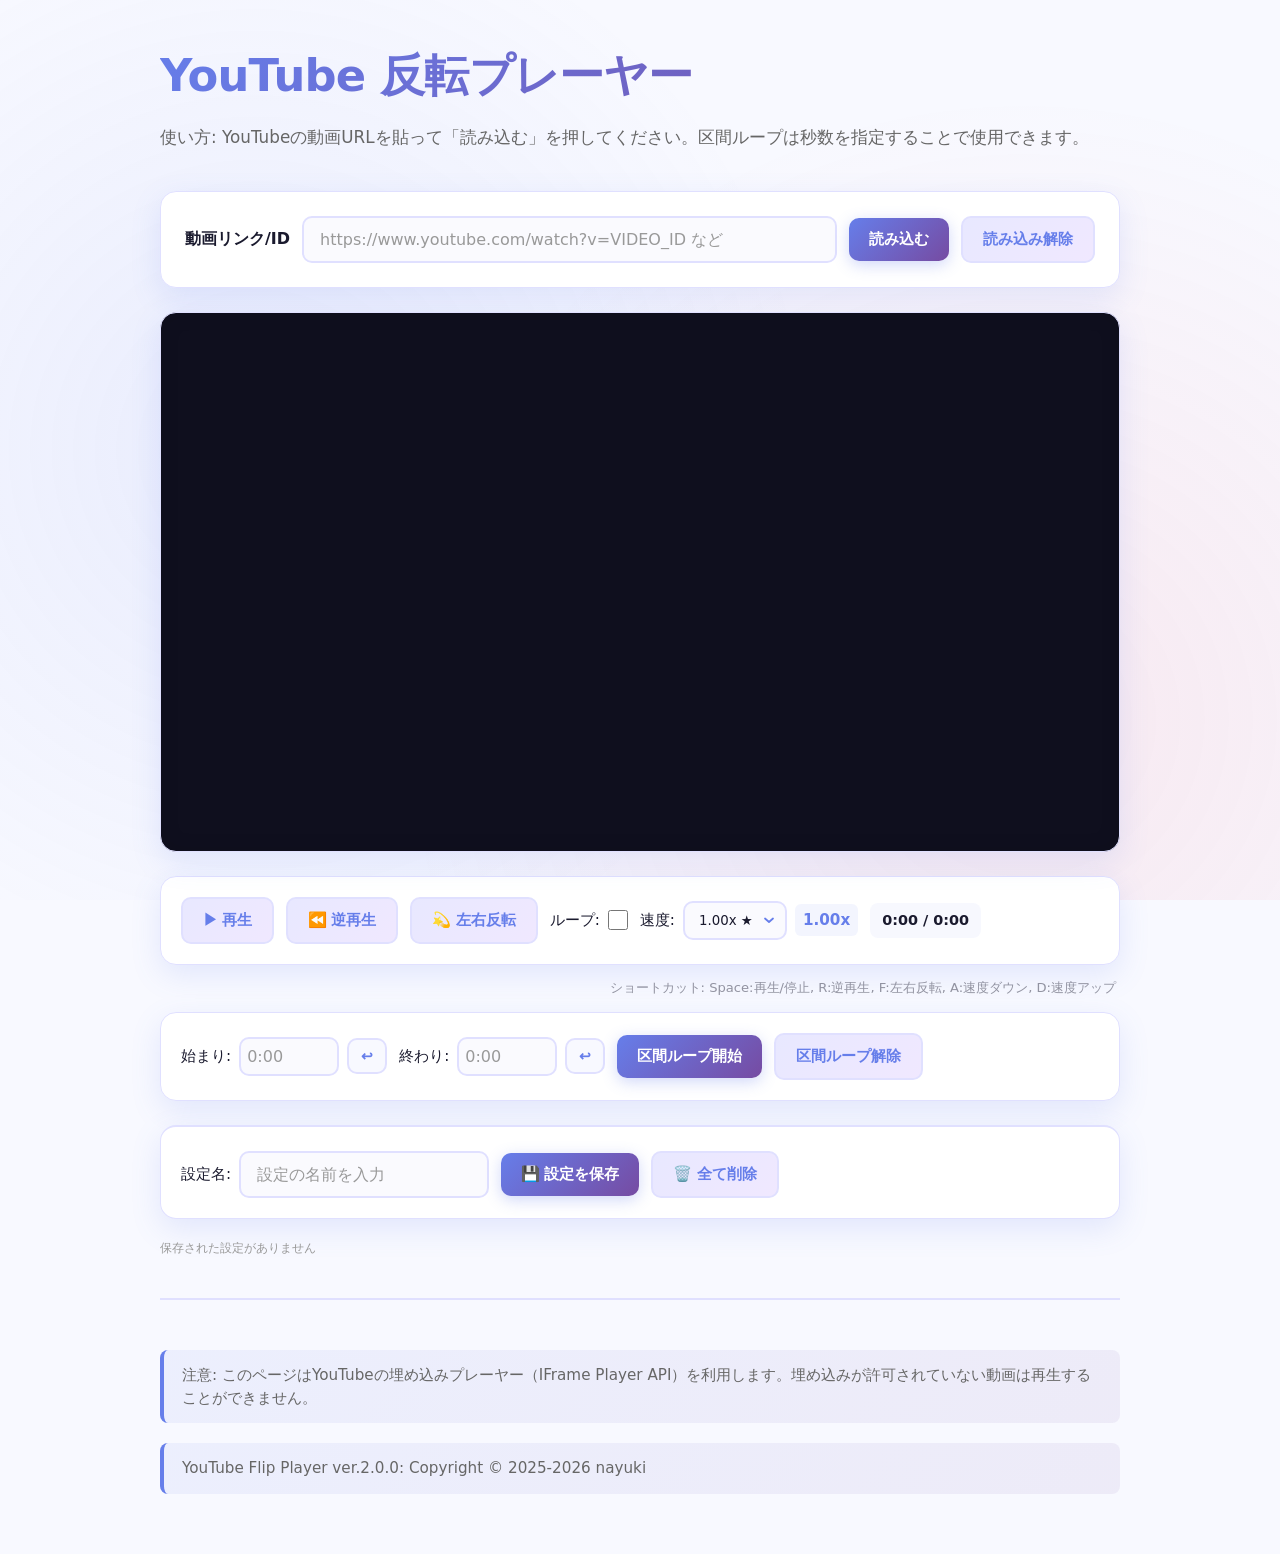
<file: index.html>
<!DOCTYPE html>
<html lang="ja">
<head>
  <meta charset="utf-8" />
  <meta name="viewport" content="width=device-width, initial-scale=1" />
  <meta name="description" content="YouTubeを逆再生できるウェブアプリ。速度調整やループ再生にも対応。">
  <meta name="keywords" content="YouTube, 逆再生, Reverse Player, 動画再生, 動画編集">
  <meta name="robots" content="index, follow">
  <title>YouTube Flip Player</title>
  <link rel="stylesheet" href="style.css">
</head>
<body>
  <div class="container">
    <!-- ヘッダー -->
    <header>
      <h1>YouTube 反転プレーヤー</h1>
      <p>使い方: YouTubeの動画URLを貼って「読み込む」を押してください。区間ループは秒数を指定することで使用できます。</p>
    </header>

    <!-- 動画読み込みセクション -->
    <section class="load-section">
      <label for="urlInput">動画リンク/ID</label>
      <div class="url-input-wrap">
        <input id="urlInput" type="text" placeholder="https://www.youtube.com/watch?v=VIDEO_ID など" />
        <button id="urlClearBtn" class="url-clear-btn" type="button" aria-label="URLをクリア">×</button>
        <div id="historySuggestions" class="history-suggestions"></div>
      </div>
      <button id="loadBtn">読み込む</button>
      <button id="unloadBtn">読み込み解除</button>
    </section>

    <!-- プレーヤー -->
    <div class="player-wrap">
      <div id="iframeBox" class="iframe-box"></div>
    </div>

    <!-- メインコントロール -->
    <div class="controls">
      <button id="playPauseBtn">▶ 再生</button>
      <button id="reverseBtn">⏪ 逆再生</button>
      <button id="mirrorBtn">💫 左右反転</button>

      <label class="small">
        ループ: <input id="loopChk" type="checkbox" />
      </label>

      <label class="small">
        速度: <select id="speedSelect"></select>
        <span id="speedActive" class="speed-active">1.00x</span>
      </label>

      <label class="small slider-label">
        再生位置:
        <input id="posSlider" class="slider" type="range" min="0" max="100" value="0" />
      </label>

      <span id="timeLabel" class="small">0:00 / 0:00</span>
    </div>

    <p class="shortcut-hint">ショートカット: Space:再生/停止, R:逆再生, F:左右反転, A:速度ダウン, D:速度アップ</p>

    <!-- A-B 区間ループコントロール -->
    <div class="controls">
      <label class="small">
        始まり:
        <input id="pointA" type="text" placeholder="0:00" style="width: 35px;" />
        <button id="setAFromCurrent" title="現在の再生位置を始まりに設定">↩</button>
      </label>
      <label class="small">
        終わり:
        <input id="pointB" type="text" placeholder="0:00" style="width: 35px;" />
        <button id="setBFromCurrent" title="現在の再生位置を終わりに設定">↩</button>
      </label>
      <button id="setAB">区間ループ開始</button>
      <button id="clearAB">区間ループ解除</button>
    </div>

    <!-- プリセット管理 -->
    <div class="controls section-divider">
      <label class="small">
        設定名:
        <input id="presetName" type="text" placeholder="設定の名前を入力" style="width: 150px;" />
      </label>
      <button id="savePresetBtn">💾 設定を保存</button>
      <button id="clearPresetsBtn">🗑️ 全て削除</button>
    </div>

    <div id="presetsContainer"></div>

    <!-- フッター情報 -->
    <footer>
      <p class="note">注意: このページはYouTubeの埋め込みプレーヤー（IFrame Player API）を利用します。埋め込みが許可されていない動画は再生することができません。</p>
      <p class="note">YouTube Flip Player ver.2.0.0: Copyright © 2025-2026 nayuki</p>
    </footer>
  </div>

  <!-- YouTube IFrame API -->
  <script src="https://www.youtube.com/iframe_api"></script>
  <!-- アプリケーションスクリプト -->
  <script src="script.js"></script>
</body>
</html>
</file>
<file: style.css>
/* ========== CSS Variables & Reset ========== */
:root {
  --primary-gradient: linear-gradient(135deg, #667eea 0%, #764ba2 100%);
  --secondary-gradient: linear-gradient(135deg, #f093fb 0%, #f5576c 100%);
  --accent-color: #667eea;
  --accent-light: #764ba2;
  --text-dark: #1a1a2e;
  --text-light: #666;
  --bg-dark: #0f0f1e;
  --bg-light: #f8f9ff;
  --card-bg: #ffffff;
  --border-color: #e0e0ff;
  --shadow: 0 10px 30px rgba(102, 126, 234, 0.15);
  --shadow-hover: 0 15px 40px rgba(102, 126, 234, 0.25);
  --transition: all 0.3s cubic-bezier(0.25, 0.46, 0.45, 0.94);
}

* {
  margin: 0;
  padding: 0;
  box-sizing: border-box;
}

html {
  scroll-behavior: smooth;
}

body {
  font-family: system-ui, -apple-system, "Hiragino Kaku Gothic ProN", "Yu Gothic", "メイリオ", sans-serif;
  background: var(--bg-light);
  color: var(--text-dark);
  line-height: 1.6;
  min-height: 100vh;
  overflow-x: hidden;
}

body::before {
  content: "";
  position: fixed;
  top: 0;
  left: 0;
  width: 100%;
  height: 100%;
  background: radial-gradient(circle at 20% 50%, rgba(102, 126, 234, 0.1) 0%, transparent 50%),
    radial-gradient(circle at 80% 80%, rgba(245, 87, 108, 0.1) 0%, transparent 50%);
  pointer-events: none;
  z-index: -1;
}

.container {
  max-width: 1000px;
  margin: 0 auto;
  padding: 40px 20px;
}

/* ========== ヘッダー & タイトル ========== */
header {
  margin-bottom: 40px;
  animation: slideInDown 0.6s ease-out;
}

@keyframes slideInDown {
  from {
    opacity: 0;
    transform: translateY(-30px);
  }
  to {
    opacity: 1;
    transform: translateY(0);
  }
}

h1 {
  font-size: 2.8rem;
  font-weight: 800;
  background: var(--primary-gradient);
  -webkit-background-clip: text;
  -webkit-text-fill-color: transparent;
  background-clip: text;
  margin-bottom: 12px;
  letter-spacing: -0.8px;
}

header > p {
  color: var(--text-light);
  font-size: 1.05rem;
  margin-bottom: 0;
  max-width: none;
  line-height: 1.6;
  white-space: nowrap;
  overflow-x: auto;
  overflow-y: hidden;
  text-overflow: clip;
}

/* ========== セクション ========== */
section {
  background: var(--card-bg);
  border-radius: 16px;
  padding: 24px;
  margin-bottom: 24px;
  border: 1px solid var(--border-color);
  box-shadow: var(--shadow);
  transition: var(--transition);
  display: flex;
  flex-wrap: wrap;
  align-items: center;
  gap: 12px;
  animation: fadeInUp 0.6s ease-out;
}

@keyframes fadeInUp {
  from {
    opacity: 0;
    transform: translateY(20px);
  }
  to {
    opacity: 1;
    transform: translateY(0);
  }
}

section:hover {
  box-shadow: var(--shadow-hover);
  border-color: var(--accent-color);
}

section label {
  font-weight: 600;
  color: var(--text-dark);
  min-width: fit-content;
}

.url-input-wrap {
  position: relative;
  flex: 1;
  min-width: 250px;
}

.url-input-wrap input[type="text"] {
  width: 100%;
  min-width: 100%;
  padding-right: 42px;
}

.url-clear-btn {
  position: absolute;
  top: 50%;
  right: 8px;
  width: 28px;
  height: 28px;
  transform: translateY(-50%);
  padding: 0;
  border-radius: 999px;
  border: 1px solid var(--border-color);
  background: #ffffff;
  color: var(--text-light);
  font-size: 1rem;
  font-weight: 700;
  line-height: 1;
  box-shadow: none;
}

.url-clear-btn::before {
  display: none;
}

.url-clear-btn:hover {
  color: white;
  background: var(--accent-color);
  border-color: var(--accent-color);
  transform: translateY(-50%) scale(1.06);
}

.url-clear-btn.hidden {
  display: none;
}

.history-suggestions {
  position: absolute;
  top: calc(100% + 6px);
  left: 0;
  width: 100%;
  display: none;
  flex-direction: column;
  gap: 6px;
  padding: 8px;
  background: #ffffff;
  border: 1px solid var(--border-color);
  border-radius: 12px;
  box-shadow: 0 10px 24px rgba(15, 15, 30, 0.12);
  z-index: 30;
  max-height: 220px;
  overflow-y: auto;
}

.history-suggestions.open {
  display: flex;
}

.history-item {
  width: 100%;
  padding: 7px 12px;
  border-radius: 8px;
  border: 1px solid var(--border-color);
  background: #ffffff;
  color: var(--text-dark);
  font-size: 0.82rem;
  font-weight: 600;
  box-shadow: none;
  overflow: hidden;
  text-overflow: ellipsis;
  text-align: left;
}

.history-item::before {
  display: none;
}

.history-item:hover {
  background: var(--accent-color);
  color: white;
  border-color: var(--accent-color);
  transform: translateY(-1px);
}

.shortcut-hint {
  color: rgba(26, 26, 46, 0.45);
  font-size: 0.82rem;
  text-align: right;
  margin: -8px 4px 14px;
  user-select: none;
}

/* ========== フォーム要素 ========== */
input[type="text"],
input[type="range"],
select {
  transition: var(--transition);
  font-family: inherit;
}

input[type="text"] {
  flex: 1;
  min-width: 250px;
  padding: 12px 16px;
  font-size: 1rem;
  border: 2px solid var(--border-color);
  border-radius: 10px;
  background: #fafafe;
  color: var(--text-dark);
  outline: none;
}

input[type="text"]:focus {
  border-color: var(--accent-color);
  background: #fff;
  box-shadow: 0 0 0 3px rgba(102, 126, 234, 0.1);
}

input[type="text"]::placeholder {
  color: #999;
}

#pointA,
#pointB {
  width: 100px !important;
  min-width: 100px !important;
  flex: 0 0 100px !important;
  padding: 8px 6px;
  text-align: left;
}

#pointA::placeholder,
#pointB::placeholder {
  text-align: left;
}

select {
  padding: 10px 14px;
  border: 2px solid var(--border-color);
  border-radius: 10px;
  background: #fafafe url("data:image/svg+xml,%3Csvg xmlns='http://www.w3.org/2000/svg' width='12' height='12' viewBox='0 0 12 12'%3E%3Cpath d='M2 4.5L6 8L10 4.5' fill='none' stroke='%23667eea' stroke-width='1.8' stroke-linecap='round' stroke-linejoin='round'/%3E%3C/svg%3E") no-repeat right 10px center;
  background-size: 12px;
  padding-right: 32px;
  appearance: none;
  cursor: pointer;
  color: var(--text-dark);
  outline: none;
}

select:focus {
  border-color: var(--accent-color);
  background-color: #fff;
  box-shadow: 0 0 0 3px rgba(102, 126, 234, 0.1);
}

input[type="range"] {
  flex: 1;
  min-width: 100px;
  height: 6px;
  border-radius: 3px;
  background: linear-gradient(to right, var(--accent-color), var(--accent-light));
  outline: none;
  -webkit-appearance: none;
  appearance: none;
}

input[type="range"]::-webkit-slider-thumb {
  -webkit-appearance: none;
  appearance: none;
  width: 20px;
  height: 20px;
  border-radius: 50%;
  background: var(--primary-gradient);
  cursor: pointer;
  box-shadow: 0 2px 8px rgba(102, 126, 234, 0.3);
  transition: var(--transition);
}

input[type="range"]::-webkit-slider-thumb:hover {
  transform: scale(1.2);
  box-shadow: 0 4px 12px rgba(102, 126, 234, 0.4);
}

input[type="range"]::-moz-range-thumb {
  width: 20px;
  height: 20px;
  border-radius: 50%;
  background: var(--primary-gradient);
  cursor: pointer;
  border: none;
  box-shadow: 0 2px 8px rgba(102, 126, 234, 0.3);
  transition: var(--transition);
}

input[type="range"]::-moz-range-thumb:hover {
  transform: scale(1.2);
  box-shadow: 0 4px 12px rgba(102, 126, 234, 0.4);
}

input[type="checkbox"] {
  width: 20px;
  height: 20px;
  cursor: pointer;
  accent-color: var(--accent-color);
}

/* ========== ボタン ========== */
button {
  padding: 11px 20px;
  font-size: 0.95rem;
  font-weight: 600;
  border: none;
  border-radius: 10px;
  cursor: pointer;
  transition: var(--transition);
  white-space: nowrap;
  text-transform: none;
  position: relative;
  overflow: hidden;
}

button::before {
  content: "";
  position: absolute;
  top: 50%;
  left: 50%;
  width: 0;
  height: 0;
  border-radius: 50%;
  background: rgba(255, 255, 255, 0.2);
  transform: translate(-50%, -50%);
  transition: width 0.6s, height 0.6s;
}

button:active {
  transform: scale(0.98);
}

button:active::before {
  width: 300px;
  height: 300px;
}

/* プライマリボタン */
#loadBtn,
#setAB,
#savePresetBtn {
  background: var(--primary-gradient);
  color: white;
  box-shadow: 0 4px 15px rgba(102, 126, 234, 0.3);
}

#loadBtn:hover,
#setAB:hover,
#savePresetBtn:hover {
  box-shadow: var(--shadow);
  transform: translateY(-2px);
}

/* セカンダリボタン */
#playPauseBtn,
#reverseBtn,
#unloadBtn,
#clearAB,
#clearPresetsBtn {
  background: linear-gradient(135deg, #e8e8ff 0%, #f0e8ff 100%);
  color: var(--accent-color);
  border: 2px solid var(--border-color);
  font-weight: 700;
}

#playPauseBtn:hover,
#reverseBtn:hover,
#unloadBtn:hover,
#clearAB:hover,
#clearPresetsBtn:hover {
  background: var(--primary-gradient);
  color: white;
  border-color: var(--accent-color);
  box-shadow: 0 8px 20px rgba(102, 126, 234, 0.25);
  transform: translateY(-2px);
}

/* 小型ボタン */
#setAFromCurrent,
#setBFromCurrent,
.preset-actions button {
  padding: 8px 12px;
  font-size: 0.85rem;
  background: var(--bg-light);
  color: var(--accent-color);
  border: 2px solid var(--border-color);
}

#setAFromCurrent:hover,
#setBFromCurrent:hover,
.preset-actions button:hover {
  background: var(--accent-color);
  color: white;
  border-color: var(--accent-color);
  box-shadow: 0 4px 10px rgba(102, 126, 234, 0.2);
}

#mirrorBtn {
  background: linear-gradient(135deg, #e8e8ff 0%, #f0e8ff 100%);
  color: var(--accent-color);
  border: 2px solid var(--border-color);
  font-weight: 700;
}

#mirrorBtn:hover {
  background: var(--primary-gradient);
  color: white;
  border-color: var(--accent-color);
  box-shadow: 0 8px 20px rgba(102, 126, 234, 0.25);
  transform: translateY(-2px);
}

#mirrorBtn.mirror-active {
  background: var(--secondary-gradient);
  color: white;
  border-color: #f5576c;
  box-shadow: 0 8px 20px rgba(245, 87, 108, 0.3);
}

/* ========== プレーヤー ========== */
.player-wrap {
  margin-bottom: 24px;
  width: 100%;
  aspect-ratio: 16 / 9;
  background: var(--bg-dark);
  display: flex;
  align-items: center;
  justify-content: center;
  overflow: hidden;
  border-radius: 16px;
  border: 1px solid var(--border-color);
  box-shadow: var(--shadow);
  position: relative;
  animation: zoomIn 0.6s ease-out;
}

@keyframes zoomIn {
  from {
    opacity: 0;
    transform: scale(0.95);
  }
  to {
    opacity: 1;
    transform: scale(1);
  }
}

.player-wrap::before {
  content: "";
  position: absolute;
  inset: 0;
  border-radius: 16px;
  pointer-events: none;
  box-shadow: inset 0 0 20px rgba(0, 0, 0, 0.1);
}

.iframe-box {
  width: 100%;
  height: 100%;
  transform-origin: center center;
  border-radius: 16px;
  overflow: hidden;
}

/* ========== コントロール ========== */
.controls {
  background: var(--card-bg);
  border-radius: 16px;
  padding: 20px;
  margin-bottom: 20px;
  border: 1px solid var(--border-color);
  box-shadow: var(--shadow);
  display: flex;
  gap: 12px;
  align-items: center;
  flex-wrap: wrap;
  transition: var(--transition);
  animation: fadeInUp 0.6s ease-out;
}

.controls:hover {
  box-shadow: var(--shadow-hover);
  border-color: var(--accent-color);
}

.controls.ab-loop-active {
  border-color: #f5576c;
  background: linear-gradient(135deg, rgba(245, 87, 108, 0.08) 0%, rgba(240, 147, 251, 0.08) 100%);
  box-shadow: 0 10px 28px rgba(245, 87, 108, 0.16);
}

#setAB.ab-loop-on {
  background: var(--secondary-gradient);
  box-shadow: 0 8px 20px rgba(245, 87, 108, 0.28);
}

.controls.section-divider {
  border-top: 2px solid var(--border-color);
  margin-top: 24px;
  padding-top: 24px;
}

.slider {
  flex: 1;
  min-width: 100px;
  display: none;
}

.slider-label {
  display: none;
}

label.small.slider-label {
  display: none !important;
}

label.small {
  display: flex;
  align-items: center;
  gap: 8px;
  font-size: 0.95rem;
  color: var(--text-dark);
  font-weight: 500;
}

.small {
  font-size: 0.9rem;
  color: var(--text-light);
}

.speed-active {
  font-weight: 700;
  color: var(--accent-color);
  padding: 4px 8px;
  background: rgba(102, 126, 234, 0.08);
  border-radius: 6px;
  min-width: 45px;
  text-align: center;
}

#timeLabel {
  font-weight: 600;
  color: var(--text-dark);
  background: rgba(102, 126, 234, 0.05);
  padding: 6px 12px;
  border-radius: 8px;
  min-width: fit-content;
}

/* ========== プリセット ========== */
#presetsContainer {
  margin-bottom: 30px;
}

#presetsContainer > div:first-child {
  font-size: 1.1rem;
  font-weight: 700;
  color: var(--text-dark);
  margin-bottom: 16px;
  background: rgba(102, 126, 234, 0.08);
  padding: 12px 16px;
  border-radius: 10px;
  animation: slideInLeft 0.6s ease-out;
}

@keyframes slideInLeft {
  from {
    opacity: 0;
    transform: translateX(-20px);
  }
  to {
    opacity: 1;
    transform: translateX(0);
  }
}

.preset-item {
  background: linear-gradient(135deg, #fafafe 0%, #ffffff 100%);
  border: 2px solid var(--border-color);
  padding: 16px;
  margin: 12px 0;
  border-radius: 12px;
  display: flex;
  justify-content: space-between;
  align-items: center;
  gap: 12px;
  transition: var(--transition);
  box-shadow: 0 2px 8px rgba(102, 126, 234, 0.08);
  animation: slideInLeft 0.6s ease-out;
}

.preset-item.dragging {
  opacity: 0.6;
}

.preset-item.drag-over {
  border-color: #f5576c;
  box-shadow: 0 0 0 3px rgba(245, 87, 108, 0.18);
}

.preset-item:hover {
  border-color: var(--accent-color);
  box-shadow: 0 8px 20px rgba(102, 126, 234, 0.15);
  transform: translateX(4px);
}

.preset-info {
  flex: 1;
}

.preset-info-title {
  font-weight: 700;
  font-size: 1rem;
  color: var(--text-dark);
  margin-bottom: 6px;
}

.preset-info-details {
  font-size: 0.85rem;
  color: var(--text-light);
  line-height: 1.4;
}

.preset-actions {
  display: flex;
  gap: 8px;
  flex-wrap: wrap;
}

.preset-drag-handle {
  width: 34px;
  height: 34px;
  padding: 0;
  border-radius: 8px;
  border: 2px solid var(--border-color);
  background: #ffffff;
  color: var(--text-light);
  font-size: 1rem;
  font-weight: 900;
  letter-spacing: 1px;
  cursor: grab;
  box-shadow: none;
}

.preset-drag-handle::before {
  display: none;
}

.preset-drag-handle:hover {
  color: var(--accent-color);
  border-color: var(--accent-color);
  transform: none;
}

.preset-drag-handle:active {
  cursor: grabbing;
  transform: scale(0.98);
}

.preset-actions button {
  padding: 8px 14px;
  font-size: 0.85rem;
  background: var(--bg-light);
  color: var(--accent-color);
  border: 2px solid var(--border-color);
  border-radius: 8px;
  cursor: pointer;
  transition: var(--transition);
  white-space: nowrap;
}

.preset-actions button:hover {
  background: var(--accent-color);
  color: white;
  border-color: var(--accent-color);
  box-shadow: 0 4px 12px rgba(102, 126, 234, 0.2);
  transform: translateY(-1px);
}

.preset-actions button:active {
  transform: scale(0.98);
}

/* ========== 注記 ========== */
.note {
  background: linear-gradient(135deg, rgba(102, 126, 234, 0.08) 0%, rgba(118, 75, 162, 0.08) 100%);
  color: var(--text-light);
  padding: 14px 18px;
  border-left: 4px solid var(--accent-color);
  border-radius: 8px;
  margin: 20px 0;
  font-size: 0.95rem;
  line-height: 1.5;
}

/* ========== フッター ========== */
footer {
  margin-top: 40px;
  padding-top: 30px;
  border-top: 2px solid var(--border-color);
  animation: fadeInUp 0.8s ease-out;
}

/* ========== Responsive Design ========== */
@media (max-width: 768px) {
  h1 {
    font-size: 1.8rem;
  }

  .container {
    padding: 20px 16px;
  }

  section,
  .controls {
    flex-direction: column;
    align-items: stretch;
  }

  input[type="text"] {
    width: 100%;
    min-width: unset;
  }

  .url-input-wrap {
    width: 100%;
    min-width: unset;
  }

  .slider {
    width: 100%;
  }

  button {
    width: 100%;
  }

  .url-clear-btn,
  .history-item {
    width: auto;
  }

  .history-item {
    width: 100%;
  }

  .preset-item {
    flex-direction: column;
    align-items: flex-start;
  }

  .preset-actions {
    width: 100%;
    justify-content: flex-start;
  }

  .preset-actions button {
    flex: 1;
  }

  .player-wrap {
    aspect-ratio: 16 / 9;
  }

  label.small {
    width: 100%;
  }
}

@media (max-width: 480px) {
  h1 {
    font-size: 1.5rem;
  }

  .container {
    padding: 16px 12px;
  }

  section,
  .controls {
    padding: 16px;
  }

  button {
    padding: 10px 16px;
    font-size: 0.9rem;
  }

  label.small {
    flex-direction: column;
    align-items: flex-start;
  }

  input[type="text"] {
    font-size: 16px;
  }

  header > p {
    font-size: 0.95rem;
  }

  .preset-info-title {
    font-size: 0.95rem;
  }

  .preset-info-details {
    font-size: 0.75rem;
  }
}
</file>
